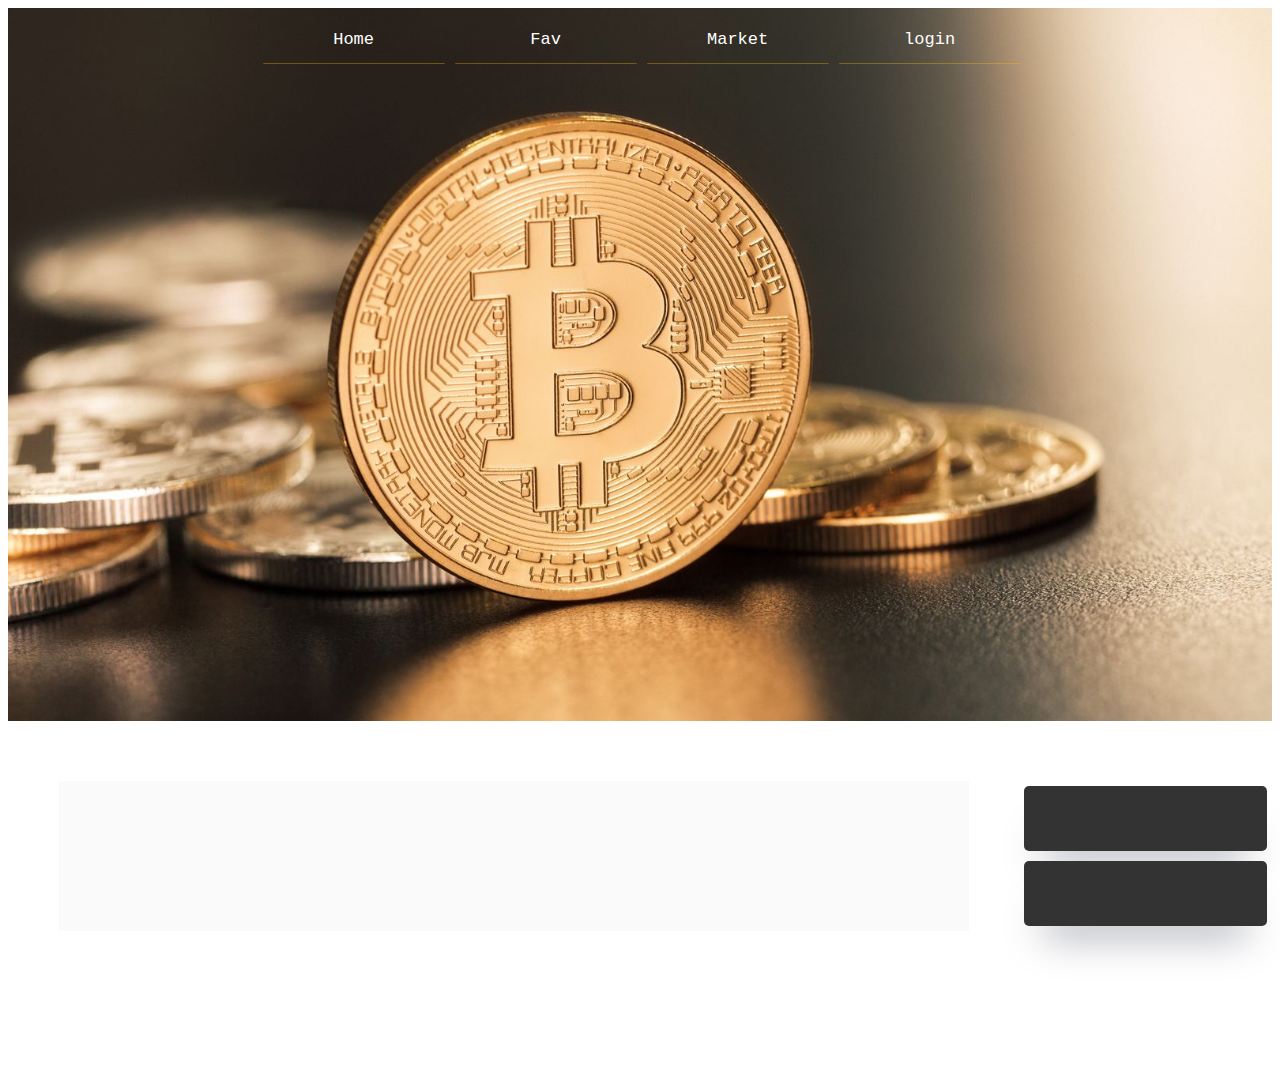
<file: index.html>
<!DOCTYPE html>
<html lang="en">
  <head>
    <meta charset="UTF-8" />
    <meta http-equiv="X-UA-Compatible" content="IE=edge" />
    <meta name="viewport" content="width=device-width, initial-scale=1.0" />
    <link rel="stylesheet" href="style.css" />
    <link
      rel="stylesheet"
      href="https://cdnjs.cloudflare.com/ajax/libs/font-awesome/4.7.0/css/font-awesome.min.css"
    />
    <style>
      #delete {
        display: none;
      }
      #edit {
        display: none;
      }
    </style>
    <title>Main page</title>
  </head>
  <body>
    <div class="topnav" id="myTopnav">
      <a href="index.html" class="active">Home</a>
      <a href="fav.html" target="_blank">Fav</a>
      <a href="fav.html" target="_blank">Market</a>
      <a href="login.html" target="_blank">login</a>
      <a href="javascript:void(0);" class="icon" onclick="myFunction()">
        <i class="fa fa-bars"></i>
      </a>
    </div>

    <div class="div_logo">
      <img
        class="logo"
        src="images/gettyimages-493533569-1528983972.jpg"
        alt="logo"
      />
      <!-- <button id="start">START</button> -->
    </div>

    <!-- <div id="iFeatures">
        <div class="ticker">
          <li><p><a href="##">This is a test ticker 1.</a></p></li>
          <li><p><a href="##">This is a test ticker 2.</a></p></li>
          <li><p><a href="##">This is a test ticker 3.</a></p></li>
        </div>
    </div> -->
    <!--list  -->
    <div class="parent">
      <div id="fav-container"></div>

      <div id="culomn">
        <div class="container">
          <div id="id01" class="pop-up-container">
            <div id="id02" class="pop-up-form"></div>
          </div>
          <div id="head" class="row">
            <p>logo</p>
            <p>Name</p>
            <p>Price</p>
            <p>Change</p>
            <p id="status">status</p>
          </div>
        </div>
        <div id="sidebar">
          <div id="changed-increase"></div>
          <div id="changed-decrease"></div>
        </div>
      </div>
    </div>

    <script>
      function myFunction() {
        var x = document.getElementById("myTopnav");
        if (x.className === "topnav") {
          x.className += " responsive";
        } else {
          x.className = "topnav";
        }
      }
    </script>
    <script src="main.js"></script>
    <script>
      // Get the modal
      var modal = document.getElementById("id01");
      var form = document.getElementById("id02");

      // When the user clicks anywhere outside of the modal, close it
      window.onclick = function (event) {
        if (event.target == modal) {
          modal.style.display = "none";

          form.innerHTML = "";
        }
      };
    </script>
    <!-- <script>
      $(document).ready(function () {
        var block_arr = $(".ticker li p")
          .map(function () {
            return $(this).get(0);
          })
          .toArray();

        var ticker_item = $(block_arr[0]);
        $(".ticker").html(ticker_item);
        var ticker_width = $(".ticker").width();
        var text_x = ticker_width;

        console.log(block_arr.indexOf(ticker_item.get(0)));
        console.log(block_arr.length);

        scroll_ticker = function () {
          text_x--;
          ticker_item.css("left", text_x);
          if (text_x < -1 * ticker_item.width()) {
            ticker_item = $(
              block_arr[
                block_arr.indexOf(ticker_item.get(0)) + 1 == block_arr.length
                  ? 0
                  : block_arr.indexOf(ticker_item.get(0)) + 1
              ]
            );
            ticker_item.css("left", text_x);
            $(".ticker").html(ticker_item);
            text_x = ticker_width;
          }
        };
        setInterval(scroll_ticker, 7);
      });
    </script> -->
  </body>
</html>
</file>
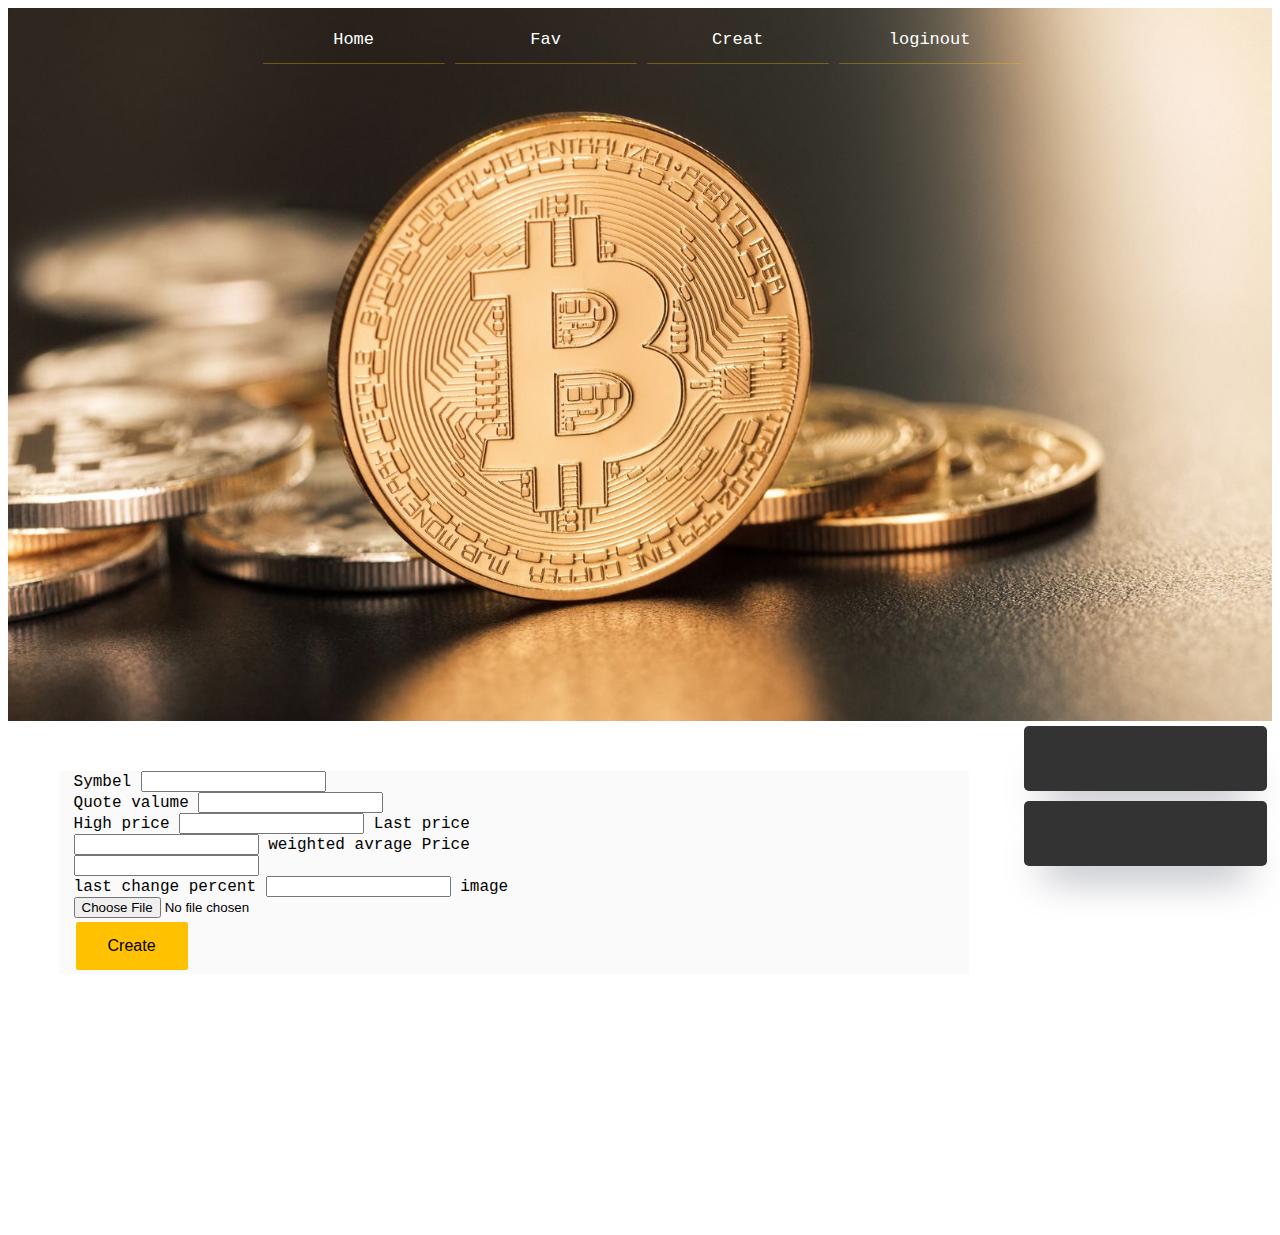
<file: create.html>
<!DOCTYPE html>
<html lang="en">
  <head>
    <meta charset="UTF-8" />
    <meta http-equiv="X-UA-Compatible" content="IE=edge" />
    <meta name="viewport" content="width=device-width, initial-scale=1.0" />
    <link
      href="https://cdn.jsdelivr.net/npm/bootstrap@5.1.3/dist/css/bootstrap.min.css"
      rel="stylesheet"
      integrity="sha384-1BmE4kWBq78iYhFldvKuhfTAU6auU8tT94WrHftjDbrCEXSU1oBoqyl2QvZ6jIW3"
      crossorigin="anonymous"
    />
    <link rel="stylesheet" href="style.css" />
    <link
      rel="stylesheet"
      href="https://cdnjs.cloudflare.com/ajax/libs/font-awesome/4.7.0/css/font-awesome.min.css"
    />
    <style>
      #CCI {
        display: none;
      }
    </style>
    <title>Main page</title>
  </head>
  <body>
    <div class="topnav" id="myTopnav">
      <a href="main_page.html" class="active">Home</a>
      <a href="fav.html" target="_blank">Fav</a>
      <a href="creat.html" target="_blank">Creat</a>

      <a class="right" href="login.html" target="_blank">loginout</a>
      <a href="javascript:void(0);" class="icon" onclick="myFunction()">
        <i class="fa fa-bars"></i>
      </a>
    </div>

    <div class="div_logo">
      <img
        class="logo"
        src="images/gettyimages-493533569-1528983972.jpg"
        alt="logo"
      />
      <!-- <button id="start">START</button> -->
    </div>

    <!-- <div id="iFeatures">
        <div class="ticker">
          <li><p><a href="##">This is a test ticker 1.</a></p></li>
          <li><p><a href="##">This is a test ticker 2.</a></p></li>
          <li><p><a href="##">This is a test ticker 3.</a></p></li>
        </div>
    </div> -->
    <!--list  -->
    <div class="parent">
      <div id="culomn">
        <div
          class="container"
          style="grid-template-columns: auto; margin-top: 50px"
        >
          <form id="form-crt">
            <div class="form-row">
              <div class="form-group col-md-6">
                <label for="">Symbel</label>
                <input
                  class="form-control"
                  type="text"
                  name="Symbel"
                  id="Symbel"
                />
              </div>
              <div class="form-group col-md-6">
                <label for="">Quote valume</label>
                <input
                  class="form-control"
                  type="text"
                  name="valume"
                  id="valume"
                />
              </div>
            </div>
            <div class="form-group">
              <label for="">High price</label>
              <input
                class="form-control"
                type="text"
                name="highPrice"
                id="highPrice"
              />
              <label for="">Last price</label>
              <input
                class="form-control"
                type="text"
                name="lastPrice"
                id="lastPrice"
              />
              <label for="">weighted avrage Price</label>
              <input
                class="form-control"
                type="text"
                name="weightedAvgPrice"
                id="weightedAvgPrice"
              />
            </div>
            <div class="form-group">
              <label for="">last change percent</label>
              <input
                class="form-control"
                type="text"
                name="percent"
                id="percent"
              />
              <label for="">image</label>
              <input class="form-control" type="file" name="img" id="img" />
            </div>

            <button onclick="create()" class="btn button1">Create</button>
          </form>
          <!-- <form action="">
              <label for="">Symbel</label>
              <input type="text" name="Symbel" id="Symbel">
              <label for="">Quote valume</label>
              <input type="text" name="valume" id="valume"> 
              
              
              <label for="">last change percent</label>
              <input type="text" name="percent" id="percent">
              <label for="">last change percent</label>
              <input type="file" name="img" id="img">
              <button>Create</button>
          </form> -->
        </div>
        <div id="sidebar">
          <div id="changed-increase"></div>
          <div id="changed-decrease"></div>
        </div>
      </div>
    </div>

    <script>
      function myFunction() {
        var x = document.getElementById("myTopnav");
        if (x.className === "topnav") {
          x.className += " responsive";
        } else {
          x.className = "topnav";
        }
      }
    </script>
    <script src="main.js"></script>
    <script>
      // Get the modal
      var modal = document.getElementById("id01");
      var form = document.getElementById("id02");

      // When the user clicks anywhere outside of the modal, close it
      window.onclick = function (event) {
        if (event.target == modal) {
          modal.style.display = "none";

          form.innerHTML = "";
        }
      };
    </script>
  </body>
</html>
</file>
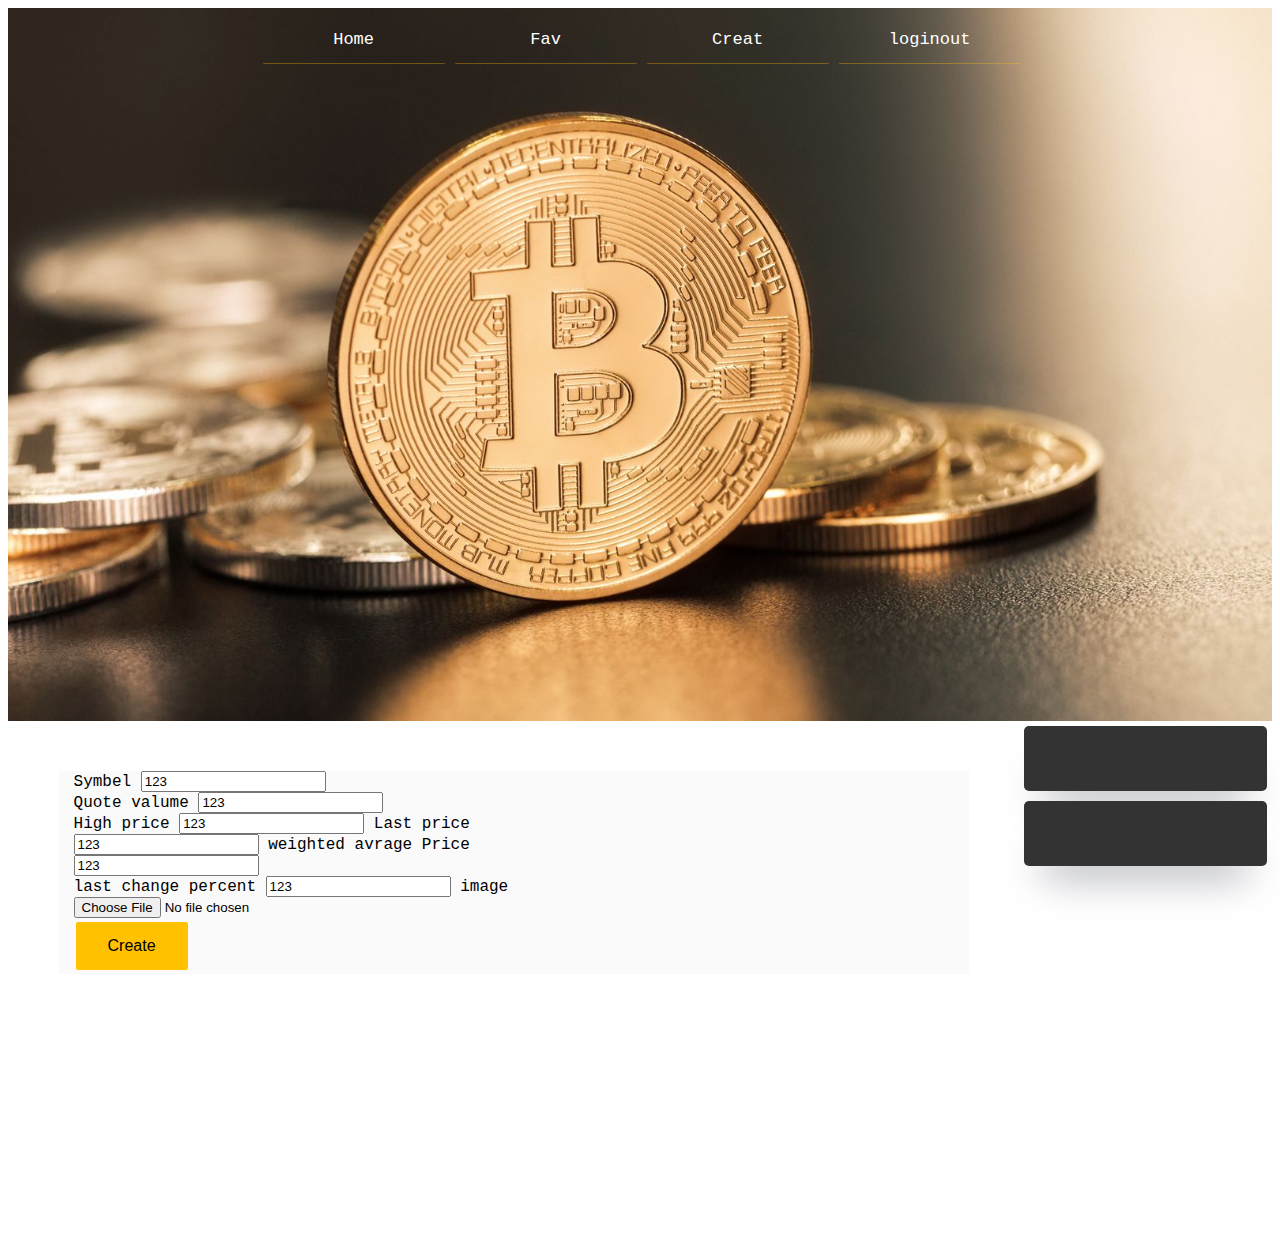
<file: edit.html>
<!DOCTYPE html>
<html lang="en">
  <head>
    <meta charset="UTF-8" />
    <meta http-equiv="X-UA-Compatible" content="IE=edge" />
    <meta name="viewport" content="width=device-width, initial-scale=1.0" />
    <link
      href="https://cdn.jsdelivr.net/npm/bootstrap@5.1.3/dist/css/bootstrap.min.css"
      rel="stylesheet"
      integrity="sha384-1BmE4kWBq78iYhFldvKuhfTAU6auU8tT94WrHftjDbrCEXSU1oBoqyl2QvZ6jIW3"
      crossorigin="anonymous"
    />
    <link rel="stylesheet" href="style.css" />
    <link
      rel="stylesheet"
      href="https://cdnjs.cloudflare.com/ajax/libs/font-awesome/4.7.0/css/font-awesome.min.css"
    />
    <style>
      #CCI {
        display: none;
      }
    </style>
    <title>Main page</title>
  </head>
  <body>
    <div class="topnav" id="myTopnav">
      <a href="main_page.html" class="active">Home</a>
      <a href="fav.html" target="_blank">Fav</a>
      <a href="creat.html" target="_blank">Creat</a>

      <a class="right" href="login.html" target="_blank">loginout</a>
      <a href="javascript:void(0);" class="icon" onclick="myFunction()">
        <i class="fa fa-bars"></i>
      </a>
    </div>

    <div class="div_logo">
      <img
        class="logo"
        src="images/gettyimages-493533569-1528983972.jpg"
        alt="logo"
      />
      <!-- <button id="start">START</button> -->
    </div>

    <!-- <div id="iFeatures">
        <div class="ticker">
          <li><p><a href="##">This is a test ticker 1.</a></p></li>
          <li><p><a href="##">This is a test ticker 2.</a></p></li>
          <li><p><a href="##">This is a test ticker 3.</a></p></li>
        </div>
    </div> -->
    <!--list  -->
    <div class="parent">
      <div id="culomn">
        <div
          class="container"
          style="grid-template-columns: auto; margin-top: 50px"
        >
          <form id="form-crt">
            <div class="form-row">
              <div class="form-group col-md-6">
                <label for="">Symbel</label>
                <input
                  class="form-control"
                  type="text"
                  name="Symbel"
                  id="Symbel"
                  value="123"
                />
              </div>
              <div class="form-group col-md-6">
                <label for="">Quote valume</label>
                <input
                  class="form-control"
                  type="text"
                  name="valume"
                  id="valume"
                  value="123"
                />
              </div>
            </div>
            <div class="form-group">
              <label for="">High price</label>
              <input
                class="form-control"
                type="text"
                name="highPrice"
                id="highPrice"
                value="123"
              />
              <label for="">Last price</label>
              <input
                class="form-control"
                type="text"
                name="lastPrice"
                id="lastPrice"
                value="123"
              />
              <label for="">weighted avrage Price</label>
              <input
                class="form-control"
                type="text"
                name="weightedAvgPrice"
                id="weightedAvgPrice"
                value="123"
              />
            </div>
            <div class="form-group">
              <label for="">last change percent</label>
              <input
                class="form-control"
                type="text"
                name="percent"
                id="percent"
                value="123"
              />
              <label for="">image</label>
              <input
                class="form-control"
                type="file"
                name="img"
                id="img"
                value="123"
              />
            </div>

            <button onclick="create()" class="btn button1">Create</button>
          </form>

          <!-- <form action="">
              <label for="">Symbel</label>
              <input type="text" name="Symbel" id="Symbel">
              <label for="">Quote valume</label>
              <input type="text" name="valume" id="valume"> 
              
              
              <label for="">last change percent</label>
              <input type="text" name="percent" id="percent">
              <label for="">last change percent</label>
              <input type="file" name="img" id="img">
              <button>Create</button>
          </form> -->
        </div>
        <div id="sidebar">
          <div id="changed-increase"></div>
          <div id="changed-decrease"></div>
        </div>
      </div>
    </div>

    <script>
      function myFunction() {
        var x = document.getElementById("myTopnav");
        if (x.className === "topnav") {
          x.className += " responsive";
        } else {
          x.className = "topnav";
        }
      }
    </script>
    <script src="main.js"></script>
    <script>
      // Get the modal
      var modal = document.getElementById("id01");
      var form = document.getElementById("id02");

      // When the user clicks anywhere outside of the modal, close it
      window.onclick = function (event) {
        if (event.target == modal) {
          modal.style.display = "none";

          form.innerHTML = "";
        }
      };
    </script>
  </body>
</html>
</file>
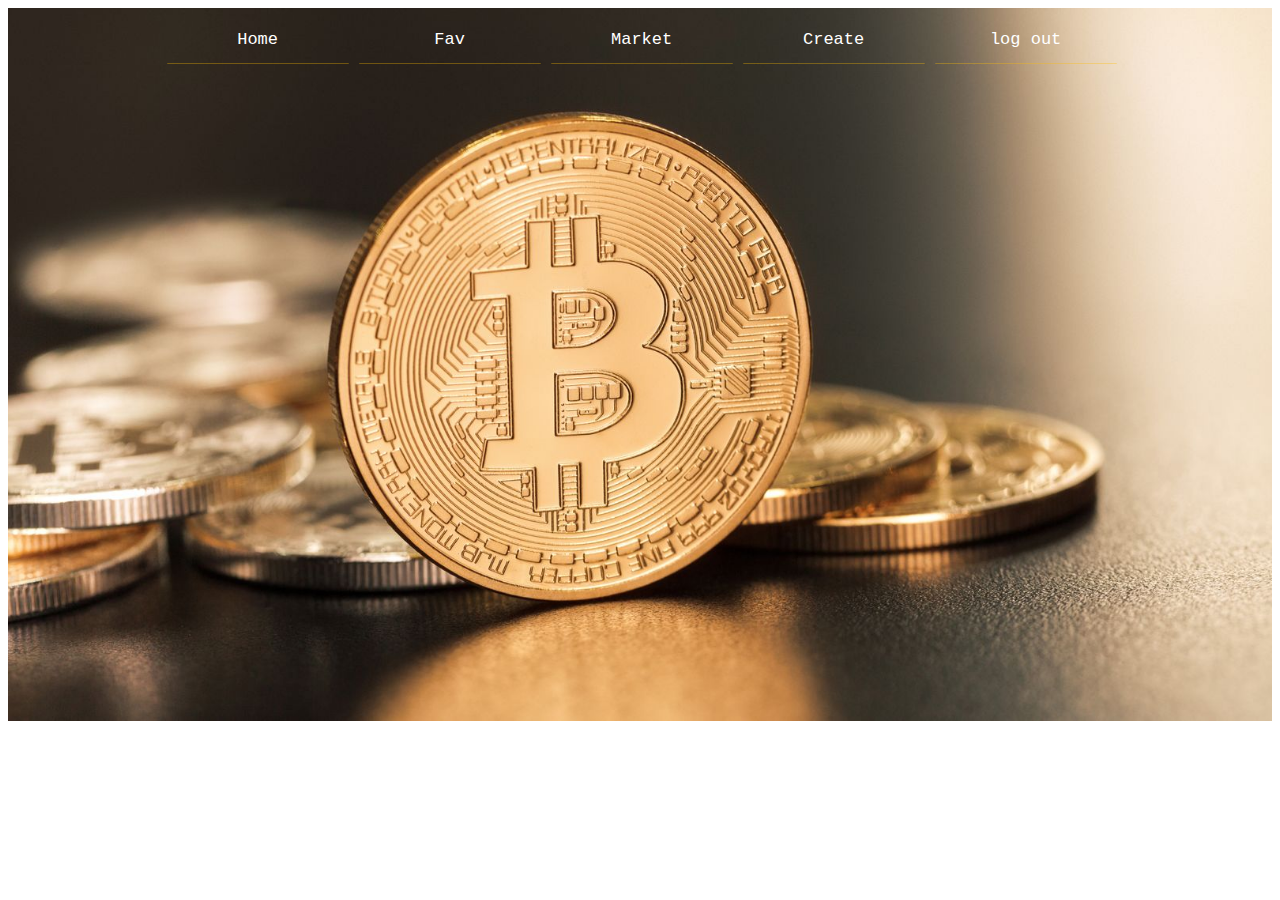
<file: homepage_loged.html>
<!DOCTYPE html>
<html lang="en">
  <head>
    <meta charset="UTF-8" />
    <meta http-equiv="X-UA-Compatible" content="IE=edge" />
    <meta name="viewport" content="width=device-width, initial-scale=1.0" />
    <link rel="stylesheet" href="style.css" />
    <link
      rel="stylesheet"
      href="https://cdnjs.cloudflare.com/ajax/libs/font-awesome/4.7.0/css/font-awesome.min.css"
    />
    <title>Main page</title>
  </head>
  <body>
    <div class="topnav" id="myTopnav">
      <a href="homepage_loged.html" class="active">Home</a>
      <a href="fav.html" >Fav</a>
      <a href="fav.html" >Market</a>
      <a href="create.html">Create</a>

      <a href="index.html" >log out</a>
      <a href="javascript:void(0);" class="icon" onclick="myFunction()">
        <i class="fa fa-bars"></i>
      </a>
    </div>

    <div class="div_logo">
      <img
        class="logo"
        src="images/gettyimages-493533569-1528983972.jpg"
        alt="logo"
      />
      <!-- <button id="start">START</button> -->
    </div>

    <!-- <div id="iFeatures">
        <div class="ticker">
          <li><p><a href="##">This is a test ticker 1.</a></p></li>
          <li><p><a href="##">This is a test ticker 2.</a></p></li>
          <li><p><a href="##">This is a test ticker 3.</a></p></li>
        </div>
    </div> -->
    <!--list  -->
    <div class="parent">
      <div id="fav-container"></div>

      <div id="culomn">
        <div class="container">
          <div id="id01" class="pop-up-container">
            <div id="id02" class="pop-up-form"></div>
          </div>
          <div id="id03" class="pop-up-container">
            <div id="id04" class="pop-up-form">
              <form id="form-crt">
                <div class="form-row">
                  <div class="form-group col-md-6">
                    <label for="">Symbel</label>
                    <input
                      class="form-control"
                      type="text"
                      name="Symbel"
                      id="Symbel"
                      value="123"
                      disabled
                    />
                  </div>
                    <label for="">Symbel</label>
                    <input
                      class="form-control"
                      type="text"
                      name="Symbel"
                      id="Symbel"
                      value="123"
                    />
                  </div>
                  <div class="form-group col-md-6">
                    <label for="">Quote valume</label>
                    <input
                      class="form-control"
                      type="text"
                      name="valume"
                      id="valume"
                      value="123"
                    />
                  </div>
                </div>
                <div class="form-group">
                  <label for="">High price</label>
                  <input
                    class="form-control"
                    type="text"
                    name="highPrice"
                    id="highPrice"
                    value="123"
                  />
                  <label for="">Last price</label>
                  <input
                    class="form-control"
                    type="text"
                    name="lastPrice"
                    id="lastPrice"
                    value="123"
                  />
                  <label for="">weighted avrage Price</label>
                  <input
                    class="form-control"
                    type="text"
                    name="weightedAvgPrice"
                    id="weightedAvgPrice"
                    value="123"
                  />
                </div>
                <div class="form-group">
                  <label for="">last change percent</label>
                  <input
                    class="form-control"
                    type="text"
                    name="percent"
                    id="percent"
                    value="123"
                  />
                  <label for="">image</label>
                  <input
                    class="form-control"
                    type="file"
                    name="img"
                    id="img"
                    value="123"
                  />
                </div>
    
                <button onclick="create()" class="btn button1">Create</button>
              </form>
            </div>
          </div>
          
        </div>
        <!-- <div id="sidebar">
          <div id="changed-increase">
          </div>
          <div id="changed-decrease">
          </div> -->
        </div>
      </div>
    </div>

    <script>
      function myFunction() {
        var x = document.getElementById("myTopnav");
        if (x.className === "topnav") {
          x.className += " responsive";
        } else {
          x.className = "topnav";
        }
      }
    </script>
    <script src="main.js"></script>
    <script>
      // Get the modal
      var modal = document.getElementById("id01");
      var form = document.getElementById("id02");

      // When the user clicks anywhere outside of the modal, close it
      window.onclick = function (event) {
        if (event.target == modal) {
          modal.style.display = "none";

          form.innerHTML = "";
        }
      };
    </script>
    <script>
      // Get the modal
      var modal = document.getElementById("id03");
      var form = document.getElementById("id04");

      // When the user clicks anywhere outside of the modal, close it
      window.onclick = function (event) {
        if (event.target == modal) {
          modal.style.display = "none";

          form.innerHTML = "";
        }
      };
    </script>
    <!-- <script>
      $(document).ready(function () {
        var block_arr = $(".ticker li p")
          .map(function () {
            return $(this).get(0);
          })
          .toArray();

        var ticker_item = $(block_arr[0]);
        $(".ticker").html(ticker_item);
        var ticker_width = $(".ticker").width();
        var text_x = ticker_width;

        console.log(block_arr.indexOf(ticker_item.get(0)));
        console.log(block_arr.length);

        scroll_ticker = function () {
          text_x--;
          ticker_item.css("left", text_x);
          if (text_x < -1 * ticker_item.width()) {
            ticker_item = $(
              block_arr[
                block_arr.indexOf(ticker_item.get(0)) + 1 == block_arr.length
                  ? 0
                  : block_arr.indexOf(ticker_item.get(0)) + 1
              ]
            );
            ticker_item.css("left", text_x);
            $(".ticker").html(ticker_item);
            text_x = ticker_width;
          }
        };
        setInterval(scroll_ticker, 7);
      });
    </script> -->
  </body>
</html>
</file>
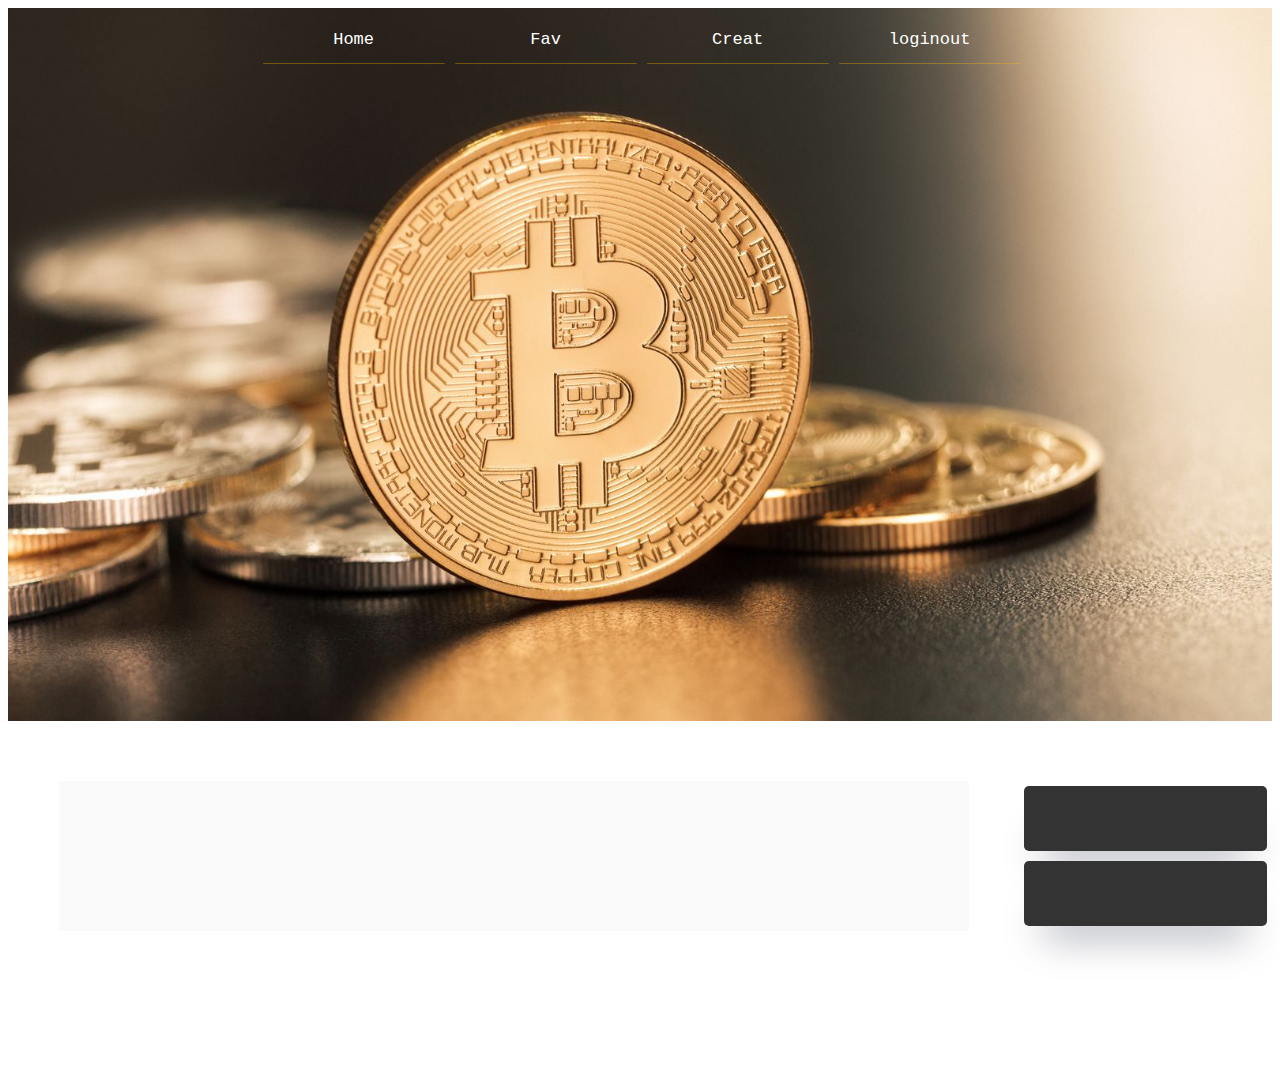
<file: homepage_login.html>
<!DOCTYPE html>
<html lang="en">
  <head>
    <meta charset="UTF-8" />
    <meta http-equiv="X-UA-Compatible" content="IE=edge" />
    <meta name="viewport" content="width=device-width, initial-scale=1.0" />
    <link rel="stylesheet" href="style.css" />
    <link
      rel="stylesheet"
      href="https://cdnjs.cloudflare.com/ajax/libs/font-awesome/4.7.0/css/font-awesome.min.css"
    />
    <title>Main page</title>
  </head>
  <body>
    <div class="topnav" id="myTopnav">
      <a href="main_page.html" class="active">Home</a>
      <a href="fav.html" target="_blank">Fav</a>
      <a href="creat.html" target="_blank">Creat</a>

      <a class="right" href="login.html" target="_blank">loginout</a>
      <a href="javascript:void(0);" class="icon" onclick="myFunction()">
        <i class="fa fa-bars"></i>
      </a>
    </div>

    <div class="div_logo">
      <img
        class="logo"
        src="images/gettyimages-493533569-1528983972.jpg"
        alt="logo"
      />
      <!-- <button id="start">START</button> -->
    </div>

    <!-- <div id="iFeatures">
        <div class="ticker">
          <li><p><a href="##">This is a test ticker 1.</a></p></li>
          <li><p><a href="##">This is a test ticker 2.</a></p></li>
          <li><p><a href="##">This is a test ticker 3.</a></p></li>
        </div>
    </div> -->
    <!--list  -->
    <div class="parent">
      <div id="fav-container"></div>

      <div id="culomn">
        <div class="container">
          <div id="id01" class="pop-up-container">
            <div id="id02" class="pop-up-form"></div>
          </div>
          
        </div>
        <div id="sidebar">
          <div id="changed-increase">
            
          </div>
          <div id="changed-decrease">
            
          </div>
        </div>
      </div>
    </div>

    <script>
      function myFunction() {
        var x = document.getElementById("myTopnav");
        if (x.className === "topnav") {
          x.className += " responsive";
        } else {
          x.className = "topnav";
        }
      }
    </script>
    <script src="main.js"></script>
    <script>
      // Get the modal
      var modal = document.getElementById("id01");
      var form = document.getElementById("id02");

      // When the user clicks anywhere outside of the modal, close it
      window.onclick = function (event) {
        if (event.target == modal) {
          modal.style.display = "none";

          form.innerHTML = "";
        }
      };
    </script>
    <!-- <script>
      $(document).ready(function () {
        var block_arr = $(".ticker li p")
          .map(function () {
            return $(this).get(0);
          })
          .toArray();

        var ticker_item = $(block_arr[0]);
        $(".ticker").html(ticker_item);
        var ticker_width = $(".ticker").width();
        var text_x = ticker_width;

        console.log(block_arr.indexOf(ticker_item.get(0)));
        console.log(block_arr.length);

        scroll_ticker = function () {
          text_x--;
          ticker_item.css("left", text_x);
          if (text_x < -1 * ticker_item.width()) {
            ticker_item = $(
              block_arr[
                block_arr.indexOf(ticker_item.get(0)) + 1 == block_arr.length
                  ? 0
                  : block_arr.indexOf(ticker_item.get(0)) + 1
              ]
            );
            ticker_item.css("left", text_x);
            $(".ticker").html(ticker_item);
            text_x = ticker_width;
          }
        };
        setInterval(scroll_ticker, 7);
      });
    </script> -->
  </body>
</html>
</file>
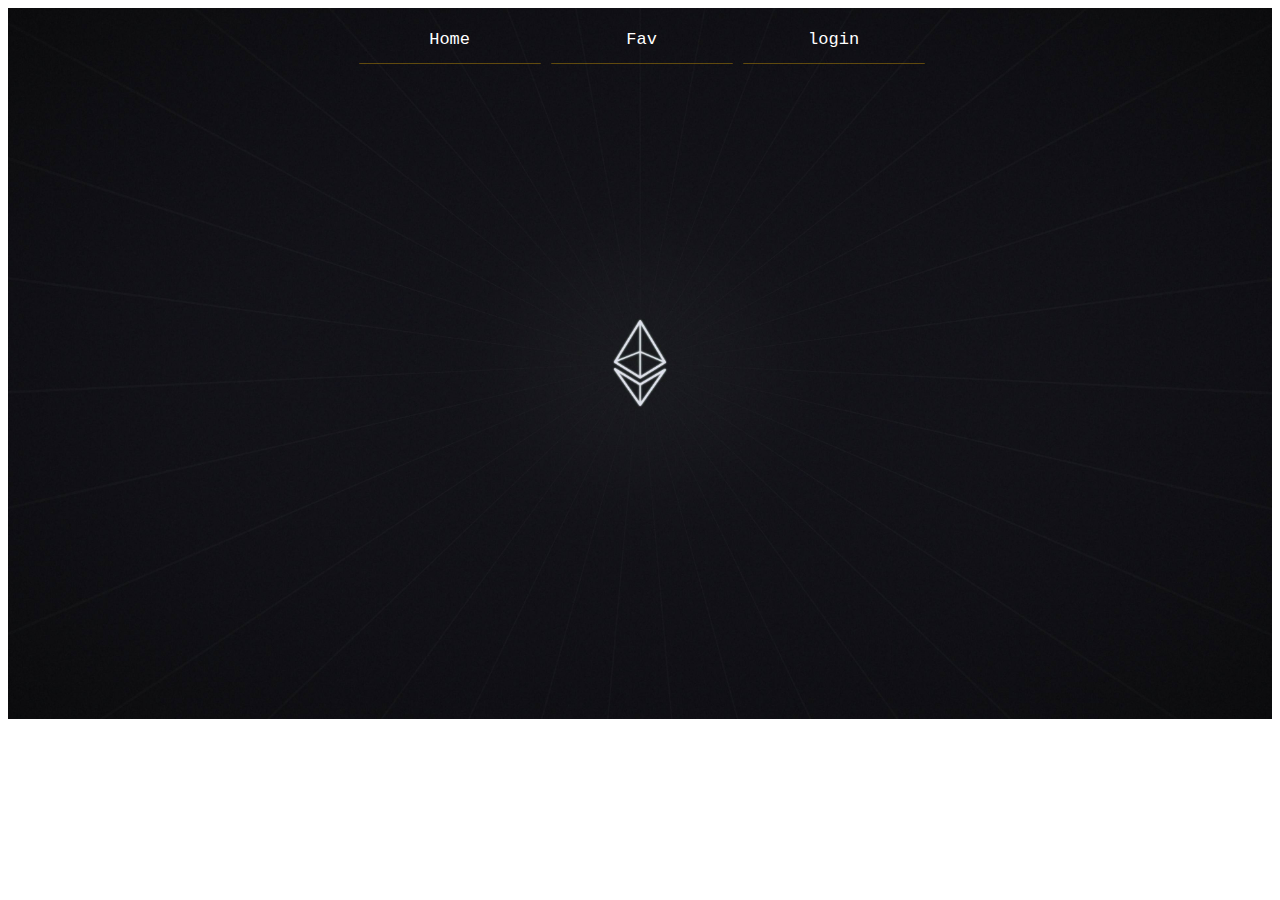
<file: index3.html>
<!DOCTYPE html>
<html lang="en">
  <head>
    <meta charset="UTF-8" />
    <meta http-equiv="X-UA-Compatible" content="IE=edge" />
    <meta name="viewport" content="width=device-width, initial-scale=1.0" />
    <link rel="stylesheet" href="style.css" />
    <link
      rel="stylesheet"
      href="https://cdnjs.cloudflare.com/ajax/libs/font-awesome/4.7.0/css/font-awesome.min.css"
    />
    <style>
        #delete{
            display: none;
        }
        #edit{
            display:none;
        }
    </style>
    <title>Main page</title>
  </head>
  <body>
    <div class="topnav" id="myTopnav">
      <a href="main_page.html" class="active">Home</a>
      <a href="fav.html" target="_blank">Fav</a>
      <a class="right" href="login.html" target="_blank">login</a>
      <a href="javascript:void(0);" class="icon" onclick="myFunction()">
        <i class="fa fa-bars"></i>
      </a>
    </div>

    <div class="div_logo">
      <img class="logo" src="images/wallpaper.jpg" alt="logo" />
      <!-- <button id="start">START</button> -->
    </div>
    
    <!-- <div id="iFeatures">
        <div class="ticker">
          <li><p><a href="##">This is a test ticker 1.</a></p></li>
          <li><p><a href="##">This is a test ticker 2.</a></p></li>
          <li><p><a href="##">This is a test ticker 3.</a></p></li>
        </div>
    </div> -->
    <!--list  -->
    <div class="container">
      <div id="id01" class="pop-up-container">
        <div id="id02" class="pop-up-form"></div>
      </div>
      <div id="head" class="row">
        <p>logo</p>
        <p>Name</p>
        <p>Price</p>
        <p>Change</p>
        <p id="status">status</p>
      </div>
    </div>
    <script>
      function myFunction() {
        var x = document.getElementById("myTopnav");
        if (x.className === "topnav") {
          x.className += " responsive";
        } else {
          x.className = "topnav";
        }
      }
    </script>
    <script src="main.js"></script>
    <script>
      // Get the modal
      var modal = document.getElementById("id01");
      var form = document.getElementById("id02");

      // When the user clicks anywhere outside of the modal, close it
      window.onclick = function (event) {
        if (event.target == modal) {
          modal.style.display = "none";

          form.innerHTML = "";
        }
      };
    </script>
    <!-- <script>
      $(document).ready(function () {
        var block_arr = $(".ticker li p")
          .map(function () {
            return $(this).get(0);
          })
          .toArray();

        var ticker_item = $(block_arr[0]);
        $(".ticker").html(ticker_item);
        var ticker_width = $(".ticker").width();
        var text_x = ticker_width;

        console.log(block_arr.indexOf(ticker_item.get(0)));
        console.log(block_arr.length);

        scroll_ticker = function () {
          text_x--;
          ticker_item.css("left", text_x);
          if (text_x < -1 * ticker_item.width()) {
            ticker_item = $(
              block_arr[
                block_arr.indexOf(ticker_item.get(0)) + 1 == block_arr.length
                  ? 0
                  : block_arr.indexOf(ticker_item.get(0)) + 1
              ]
            );
            ticker_item.css("left", text_x);
            $(".ticker").html(ticker_item);
            text_x = ticker_width;
          }
        };
        setInterval(scroll_ticker, 7);
      });
    </script> -->
  </body>
</html>
</file>
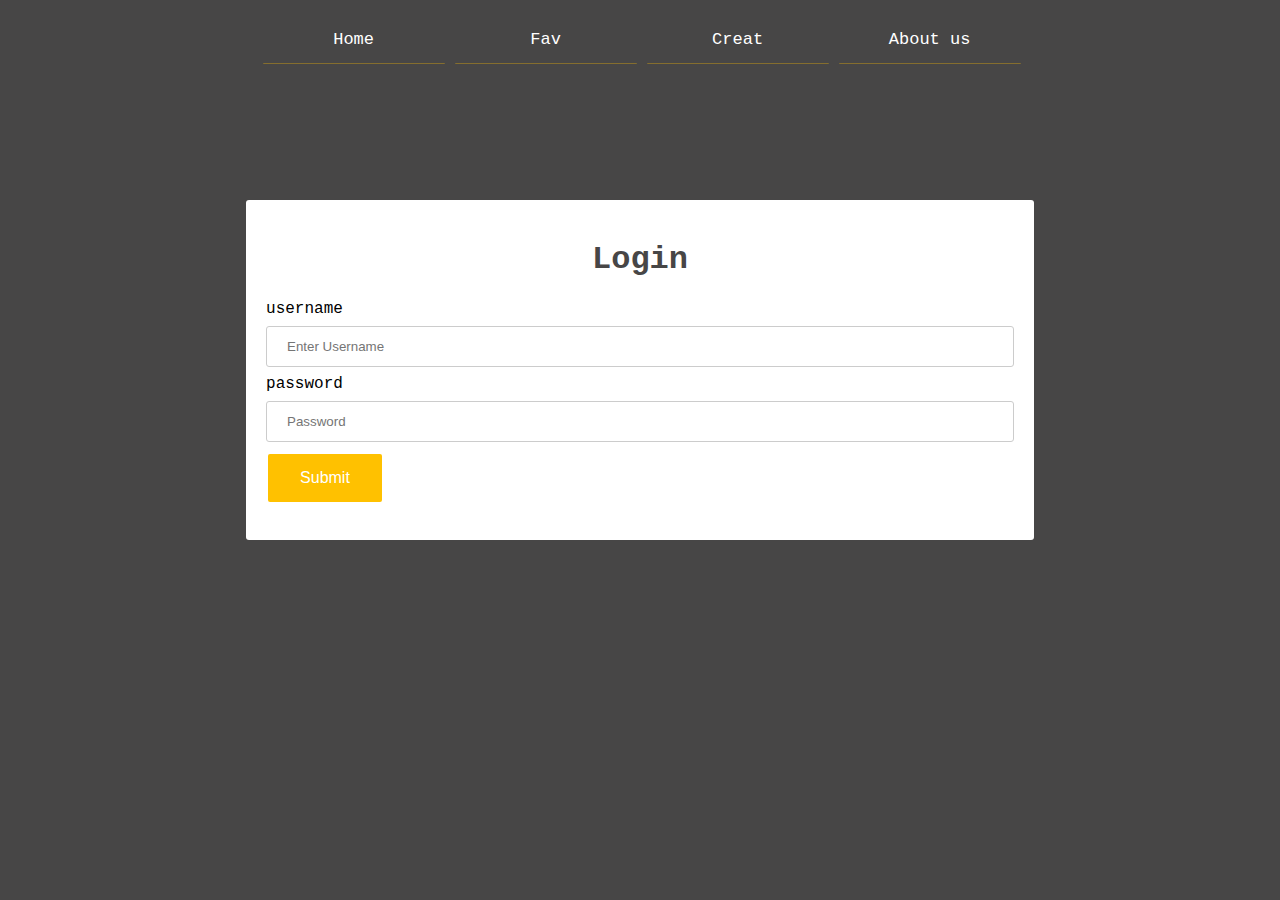
<file: login.html>
<!DOCTYPE html>
<html lang="en">
  <head>
    <meta charset="UTF-8" />
    <meta http-equiv="X-UA-Compatible" content="IE=edge" />
    <meta name="viewport" content="width=device-width, initial-scale=1.0" />
    <link rel="stylesheet" href="style.css" />
    <link
      rel="stylesheet"
      href="https://cdnjs.cloudflare.com/ajax/libs/font-awesome/4.7.0/css/font-awesome.min.css"
    />
    <title>Login</title>
    <style>
      body {
        background-color: #474646;
      }
     
    </style>
  </head>
  <body>
    <div class="topnav" id="myTopnav">
      <a href="index.html" class="active">Home</a>
      <a href="fav.html" target="_blank">Fav</a>
      <a href="creat.html" target="_blank">Creat</a>
      <a href="about_us.html" target="_blank">About us</a>

      <a href="javascript:void(0);" class="icon" onclick="myFunction()">
        <i class="fa fa-bars"></i>
      </a>
    </div>
    <div class="login-container">
      <div class="login-form">
        <form action="index.html" method="post">
          <h1>Login</h1>
          <label for="username">username</label>
          <input id="username" type="text" placeholder="Enter Username" />
          <label for="password">password</label>
          <input id="password" type="password" placeholder="Password" />
          <input class="btn button1" type="submit" onclick="validate()" />
        </form>
      </div>
    </div>

    <script src="main.js"></script>
  </body>
</html>
</file>
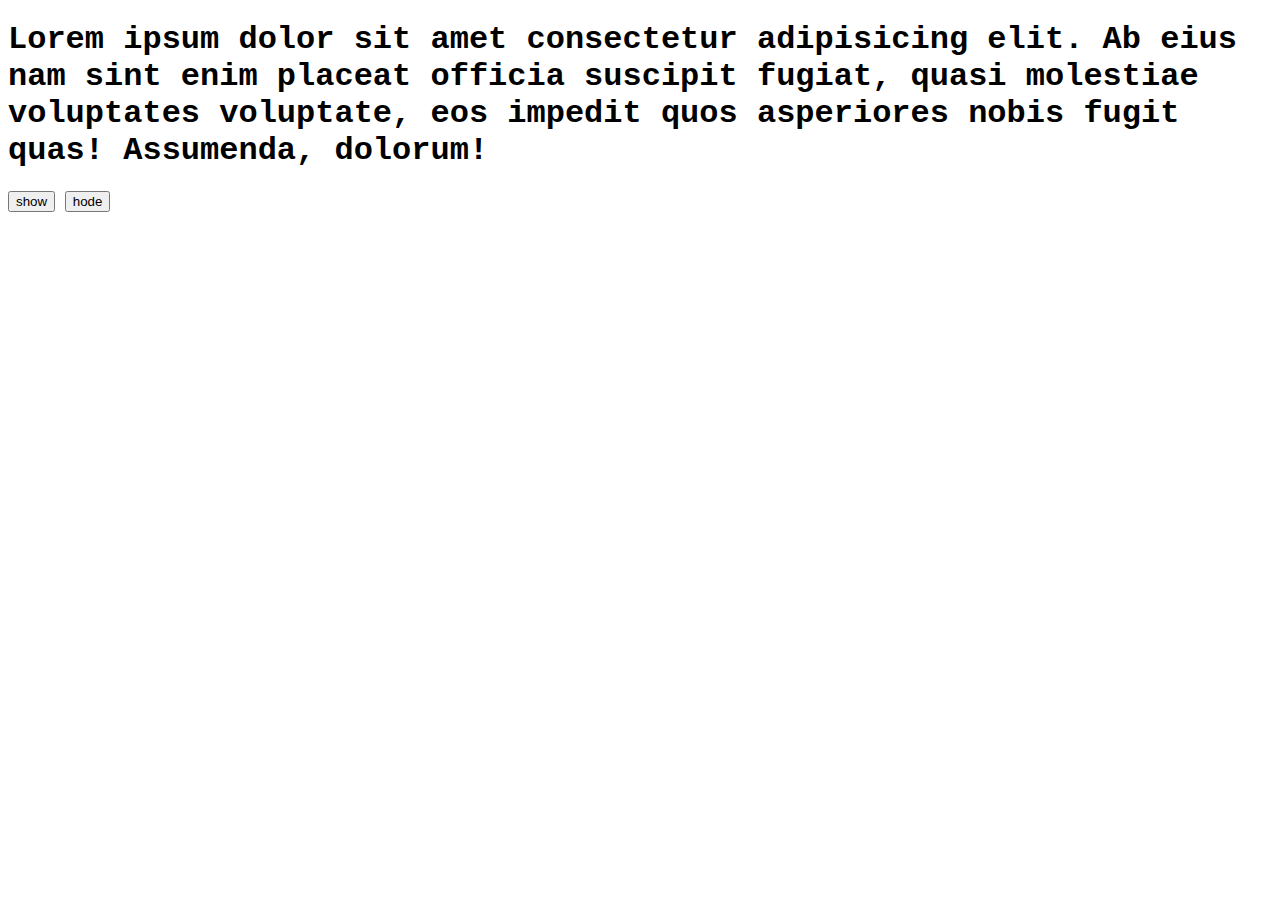
<file: test.html>
<!DOCTYPE html>
<html lang="en">
  <head>
    <meta charset="UTF-8" />
    <meta http-equiv="X-UA-Compatible" content="IE=edge" />
    <meta name="viewport" content="width=device-width, initial-scale=1.0" />
    <link rel="stylesheet" href="style.css" />
    <link
      rel="stylesheet"
      href="https://cdnjs.cloudflare.com/ajax/libs/font-awesome/4.7.0/css/font-awesome.min.css"
    />
    <title>Login</title>
    <style>
      body {
        /* background-color: #474646; */
      }
      .topnav {
        box-shadow: 0px 30px 40px -30px #6f6f72;
      }
    </style>
  </head>
  <body>
    
    <h1>
      Lorem ipsum dolor sit amet consectetur adipisicing elit. Ab eius nam sint
      enim placeat officia suscipit fugiat, quasi molestiae voluptates
      voluptate, eos impedit quos asperiores nobis fugit quas! Assumenda,
      dolorum!
    </h1>
    <button onclick="document.getElementById('id01').style.display='block'" id="show">show</button>
    <button id="hide">hode</button>

    <script src="main.js"></script>
    <script>
        // Get the modal
        var modal = document.getElementById('id01');
        
        // When the user clicks anywhere outside of the modal, close it
        window.onclick = function(event) {
            if (event.target == modal) {
                modal.style.display = "none";
            }
        }
        </script>
  </body>
</html>
</file>
<file: style.css>
body {
  font-family: "Courier New", Courier, monospace;
}
.container p{
  text-align: center;
}
/* start nav bar */
.topnav {
    
  overflow: hidden;
  position: absolute;
top: 0;
width: 99%;
height: 70px;
border-bottom-left-radius:20px;
border-bottom-right-radius:20px;
/* background-color: #333; */
padding-top: 5px;

}

.topnav a {
    
  margin: 5px;
  color: white;
  border-bottom: 1px solid #ffbf0056;
  border-radius: 1px;
  float: left;
  display: block;
  text-align: center;
  padding: 14px 16px;
  text-decoration: none;
  font-size: 17px;

  transition: 0.5s;
}
.right {
  float: right !important;
}

.topnav a:hover {
  background-color: #ffbf002a;
  color: white;
  border-radius: 2px;
}

.topnav .icon {
  display: none;
}
@media screen and (max-width: 600px) {
  .row {
    display: grid;
    grid-template-columns: auto;
    border-radius: 5px;
    box-shadow: 0px 30px 40px -20px #a3a5ae;
    padding: 30px;
    margin: 20px;
    border-top: 3px solid #333;
  }
  .row-buttons {
    display: grid;
    grid-template-columns: 6fr 1fr;
  }
  .row p {
    font-size: 20px;
  }
  .row img {
    padding: 1px;
    display: block;
    margin-left: auto;
    margin-right: auto;
    width: 150px;
    height: 150;
  }
  .container {
    background: #fafafa;
    
    display: grid;
    grid-template-columns: auto;
    grid-column-gap: 10;
  }
  .container p{
    text-align: center;
  }
  .btn {
    border: none;
    color: white;
    padding: 15px 32px;
    text-align: center;
    text-decoration: none;
    display: inline-block;
    font-size: 16px;
    margin: 4px 2px;
    cursor: pointer;
    transition: 1.5s;
  }
  .button1 {
    background-color: #ffc100;
    color: black;
    border-radius: 2px;
    transition: 0.7s;
  }
  .button1:hover {
    background: #333;
    color: #ffc100;
  }
  .like {
    background-color: #ffc100;
    border-radius: 2px;
    border: 1px solid #ffc100;
    width: 50px !important;
    height: 48.8px;
    margin: 4px 2px;
    padding: 15px 32px;
    transition: 0.7s;
  }
  .like:hover {
    background-color: #333;
    border-radius: 2px;
    border: 1px solid #333;
  }
  .row-buttons {
    display: grid;
    grid-template-columns: 6fr 1fr;
  }
}
  

/* @media screen and (max-width: 600px) {
  .topnav{
    background-color: #333;
  }
  .topnav a:not(:first-child) {
    display: none;
  }
  .topnav a.icon {
    float: right;
    display: block;
    background-color: #ffc100;
  }
  .right {
    float: none !important;
    display: block;
  }
  .like {
    width: 10px !important;
  }
}

@media screen and (max-width: 600px) {
  .topnav.responsive {
    position: relative;
  }
  .topnav.responsive .icon {
    position: absolute;
    right: 0;
    top: 0;
  }
  .topnav.responsive a {
    float: none;
    display: block;
    text-align: left;
  }
} */
/* end nav bar */

/* Start container */
#parent {
  display: flex;
  flex-direction: column;
  row-gap: 10px;
}

.div_logo {
}
.logo {
  width: 100%;
  height: 100%;
  display: block;
  margin-left: auto;
  margin-right: auto;
}
#start {
  width: 10%;
  height: 10%;
  position: relative;
  bottom: 100;
  left: 500;
}
/* .container {
  background: #fafafa60;
  margin-left: 5px;
  margin-right: 5px;
  padding-left: 0px;
  padding-right: 0px;
  grid-column-gap: 5px;
  grid-row-gap: 5px;
  display: grid;
  grid-template-columns: auto;
  grid-column-gap: 10;
  grid-row-gap: 10px;
}
#status {
  display: none !important;
}

.row {
  display: grid;
  grid-template-columns: 1fr 1fr 1fr 1fr 1fr;
}
.row img {
  width: 40px;
}
.btn {
  display: none;
} */

@media screen and (min-width: 800px) {
  #form-crt{
    width: 50%;
  }
    .topnav {
        display: flex;
      justify-content: center;
      align-items: center;
      overflow: hidden;
      position: absolute;
    top: 0;
    width: 99%;
    height: 70px;
    border-bottom-left-radius:20px;
    border-bottom-right-radius:20px;
    /* background-color: #333; */
    padding-top: 5px;
    
    }
 .topnav a {
  margin: 5px;
 color: white;
  border-radius: 1px;
  float: left;
  display: block;
  text-align: center;
  padding: 14px 16px;
  text-decoration: none;
  font-size: 17px;
  transition: 0.5s;
  width: 150px;
}   
  #head {
    display: none;
  }
  .row {
    display: grid;
    grid-template-columns: auto;
    border-radius: 5px;
    box-shadow: 0px 30px 40px -20px #a3a5ae;
    padding: 30px;
    margin: 20px;
    border-top: 3px solid #333;
  }
  .row-buttons {
    display: grid;
    grid-template-columns: 6fr 1fr;
  }
  .row p {
    font-size: 20px;
  }
  .row img {
    padding: 1px;
    display: block;
    margin-left: auto;
    margin-right: auto;
    width: 150px;
    height: 150;
  }
  .container {
    background: #fafafa;
    margin-left: 5%;
    margin-right: 5%;
    padding-left: 15px;
    padding-right: 15;
    display: grid;
    grid-template-columns: 1fr 1fr 1fr;
    grid-column-gap: 10;
    grid-row-gap: 10px;
  }
  #status {
    display: block !important;
  }
  .btn {
    border: none;
    color: white;
    padding: 15px 32px;
    text-align: center;
    text-decoration: none;
    display: inline-block;
    font-size: 16px;
    margin: 4px 2px;
    cursor: pointer;
    transition: 1.5s;
  }
  .button1 {
    background-color: #ffc100;
    color: black;
    border-radius: 2px;
    transition: 0.7s;
  }
  .button1:hover {
    background: #333;
    color: #ffc100;
  }
  .like {
    background-color: #ffc100;
    border-radius: 2px;
    border: 1px solid #ffc100;
    width: 50px !important;
    height: 48.8px;
    margin: 4px 2px;
    padding: 15px 32px;
    transition: 0.7s;
  }
  .like:hover {
    background-color: #333;
    border-radius: 2px;
    border: 1px solid #333;
  }
}

/* login page */
.login-container {
  display: grid;
  justify-content: center;
  align-content: center;
  margin-top: 200px;
}
.login-container .login-form h1 {
  color: #474646;
  text-align: center;
  display: block;
}
.login-form {
  padding: 20px;
  display: grid;
  justify-content: center;
  background-color: white;
  height: 300px;
  border-radius: 3px;
}

.login-form input[type="text"],
input[type="password"] {
  width: 100%;
  padding: 12px 20px;
  margin: 8px 0;
  display: inline-block;
  border: 1px solid #ccc;
  box-sizing: border-box;
  border-radius: 3px;
}
.login-container .login-form .btn {
  border: none;
  color: white;
  padding: 15px 32px;
  text-align: center;
  text-decoration: none;
  display: inline-block;
  font-size: 16px;
  margin: 4px 2px;
  cursor: pointer;
  transition: 1.5s;
  background-color: #ffc100;
}
.login-container .login-form .button1 {
  border: none;
  color: white;
  padding: 15px 32px;
  text-align: center;
  text-decoration: none;
  display: inline-block;
  font-size: 16px;
  margin: 4px 2px;
  cursor: pointer;
  transition: 0.4s;
  background-color: #ffc100;
}
.login-container .login-form .button1:hover {
  background: #333;
  color: #ffc100;
}

.pop-up-container {
  display: none;
  position: fixed; /* Stay in place */
  z-index: 1; /* Sit on top */
  left: 0;
  top: 0;
  width: 100%; /* Full width */
  height: 100%; /* Full height */
  overflow: auto; /* Enable scroll if needed */
  background-color: rgb(0, 0, 0); /* Fallback color */
  background-color: rgba(0, 0, 0, 0.4); /* Black w/ opacity */
  padding-top: 60px;
}
.pop-up-form {
  display: grid;
  grid-template-columns: 1fr;
  justify-content: center;
  background-color: white;
  display: block;
  margin-left: auto;
  margin-right: auto;
  width: 300px;
  height: 520px;
  padding: 20px;
  border-radius: 5px;
}
.pop-up-form img {
  width: 50%;
  margin-top: 10px;
  display: block;
  margin-left: auto;
  margin-right: auto;
}

@media screen and (min-width: 600px) and (max-width: 1113px) {
  #head {
    display: none;
  }
  .row {
    display: block;
    grid-template-columns: 1fr;
    border-radius: 5px;
    box-shadow: 0px 30px 40px -20px #a3a5ae;
    padding: 30px;
    margin: 20px;
    border-top: 3px solid #333;
  }
  .row img {
    padding: 1px;
    display: block;
    margin-left: auto;
    margin-right: auto;
    width: 150px;
    height: 150;
  }
  .container {
    background: #fafafa;
    display: grid;
    grid-template-columns: auto auto;
    grid-column-gap: 10;
    grid-row-gap: 10px;
  }
  #status {
    display: block !important;
  }

  .btn {
    border: none;
    color: white;
    padding: 15px 32px;
    text-align: center;
    text-decoration: none;
    display: inline-block;
    font-size: 16px;
    margin: 4px 2px;
    cursor: pointer;
    transition: 1.5s;
  }
  .button1 {
    background-color: #ffc100;
    color: black;
    border-radius: 2px;
    transition: 0.7s;
  }
  .button1:hover {
    background: #333;
    color: #ffc100;
  }
  .like {
    background-color: #ffc100;
    border-radius: 2px;
    border: 1px solid #ffc100;
    width: 50px !important;
    height: 48.8px;
    margin: 4px 2px;
    padding: 15px 32px;
    transition: 0.7s;
  }
  .like:hover {
    background-color: #333;
    border-radius: 2px;
    border: 1px solid #333;
  }
  .row-buttons {
    display: grid;
    grid-template-columns: 6fr 1fr;
  }
}

@media screen and (min-width: 800px) {
/* side bar */
#fav-container{
  margin: 2%;
    display: grid;
    grid-template-columns: auto;
    row-gap: 0px;
    column-gap: 0px;
    border-radius: 5px;
    padding: 5px;
margin-left: 5%;
margin-right: 5%; 
}
#fav{
    display: grid;
    grid-template-columns:auto auto auto ;
    margin-bottom: 0px;
}

  #fav-container img{
     width: 40px;
     height: 40px;
  }
  .favGrid{
    display: grid;
    grid-template-columns:1fr 1fr 1fr ;
border-bottom: 1px solid rgb(241, 239, 239);
  }
  #culomn{
    display: grid;
    grid-template-columns: 4fr 1fr;
  }
#sidebar{
    display: grid;
    grid-template-columns: 1fr;
column-gap: 0px;
height: 150px;
  }
#changed-increase{
    margin: 2%;
    display: grid;
    grid-template-columns: auto;
    border-radius: 5px;
    box-shadow: 0px 30px 40px -20px #a3a5ae;
    padding: 10px;
    background-color: #333;
    color: white;

}
#changed-decrease{
  margin: 2%;
    display: grid;
    grid-template-columns: auto;
    row-gap: 0px;
    column-gap: 0px;
    border-radius: 5px;
    box-shadow: 0px 30px 40px -20px #a3a5ae;
    padding: 10px;
    background-color: #333;
    color: white;

}
.incGrid{
  display: grid;
  grid-template-columns:auto auto;
border-bottom: 1px solid #ffbf002c;}
}

/* ticker */
#iFeatures {
    width: 50%;
    height: 73px;
    left: 0;
    bottom: 126px;
    background-color: rgba(0,39,62,.85);
  }
  .ticker {
    
    top: 25%;
    left: 40px;
    right: 10px;
    bottom: 10%;
    overflow: hidden;
  }
  
  .ticker p {
    top: 0;
    white-space: nowrap;
    width: auto;
    color: white;
  }
  
  .ticker a {
    color: white;
  }

  .parent{
      display: grid;
      grid-template-rows: 1fr fr;
  }
  #culomn{
    display: grid;
    grid-template-rows: 1fr 1fr;
  }
  @media screen and (max-width: 800px) {

  #fav-container{
      display: none;
  }
 .parent{
    display: grid;
    grid-template-columns: 1fr;
}
}
</file>
